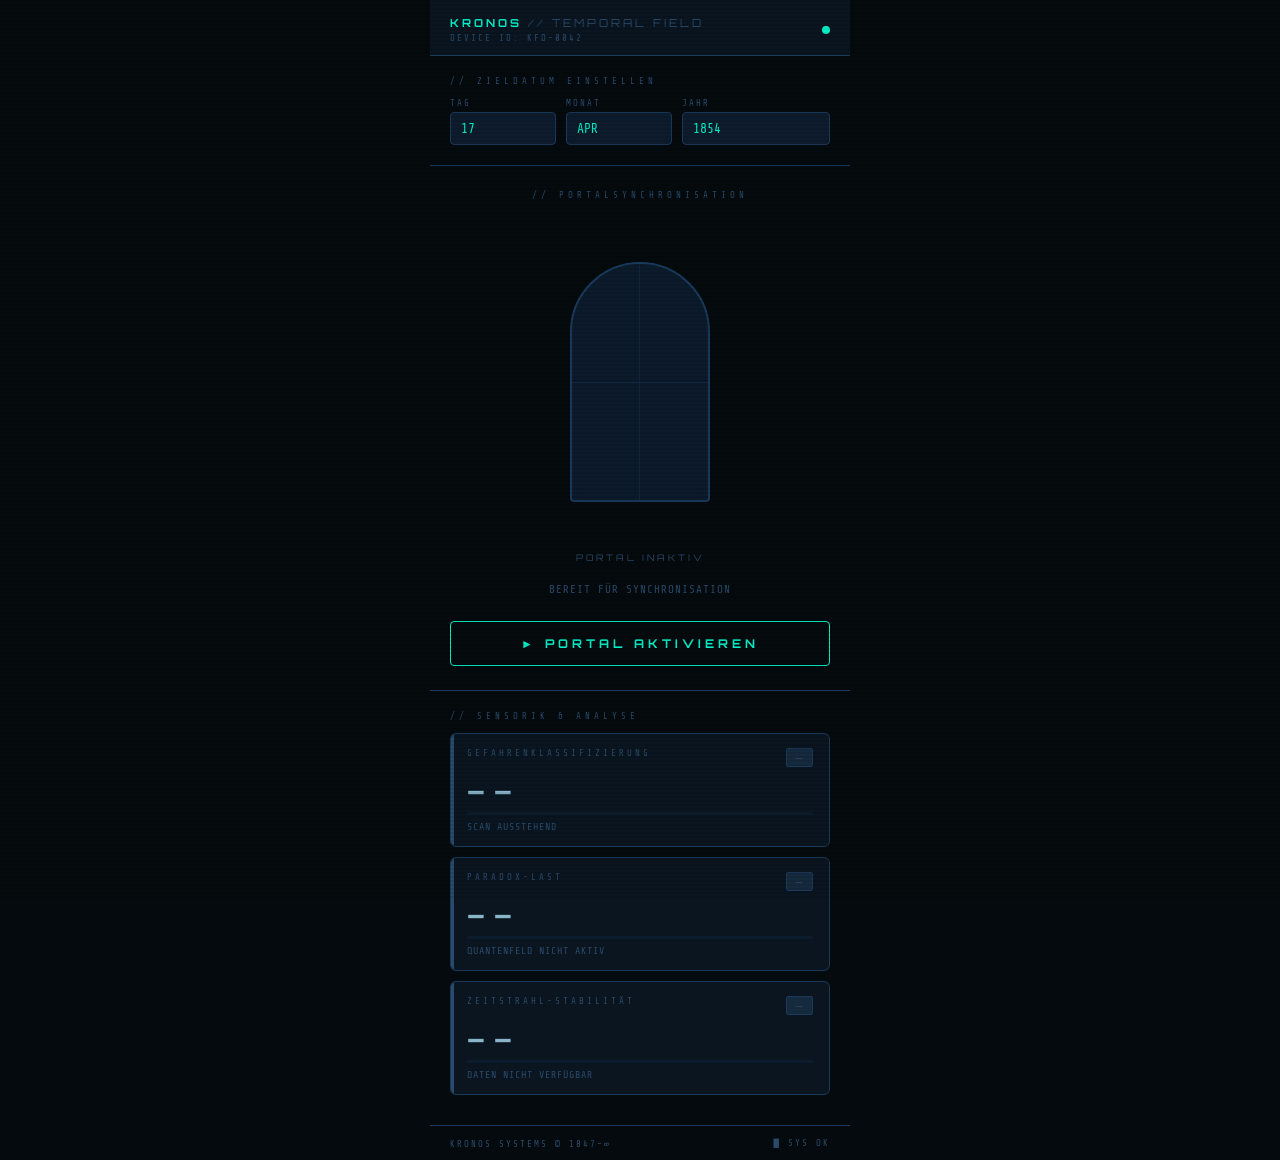
<file: index.html>
<!DOCTYPE html>
<html lang="de">
<head>
<meta charset="UTF-8">
<meta name="viewport" content="width=device-width, initial-scale=1.0, maximum-scale=1.0">
<title>KRONOS FIELD DEVICE // v2.1</title>
<link href="https://fonts.googleapis.com/css2?family=Share+Tech+Mono&family=Orbitron:wght@400;700;900&display=swap" rel="stylesheet">
<style>
  :root {
    --primary: #00f0c8;
    --danger: #ff3c3c;
    --warn: #ffaa00;
    --safe: #00e676;
    --bg: #050a0e;
    --surface: #0a1520;
    --surface2: #0d1c2c;
    --border: #1a3a5c;
    --text: #8ab4c8;
    --dim: #2a4a6a;
  }

  * { margin: 0; padding: 0; box-sizing: border-box; }

  body {
    background: var(--bg);
    font-family: 'Share Tech Mono', monospace;
    color: var(--text);
    min-height: 100vh;
    display: flex;
    justify-content: center;
    align-items: flex-start;
    padding: 0;
    overflow-x: hidden;
  }

  .device {
    width: 100%;
    max-width: 420px;
    min-height: 100vh;
    background: var(--bg);
    position: relative;
    overflow: hidden;
  }

  /* Scanline overlay */
  .device::after {
    content: '';
    position: fixed;
    top: 0; left: 0; right: 0; bottom: 0;
    background: repeating-linear-gradient(
      0deg,
      transparent,
      transparent 2px,
      rgba(0,0,0,0.08) 2px,
      rgba(0,0,0,0.08) 4px
    );
    pointer-events: none;
    z-index: 100;
  }

  .header {
    padding: 16px 20px 12px;
    border-bottom: 1px solid var(--border);
    display: flex;
    align-items: center;
    justify-content: space-between;
    background: var(--surface);
  }

  .logo {
    font-family: 'Orbitron', sans-serif;
    font-size: 11px;
    font-weight: 700;
    color: var(--primary);
    letter-spacing: 3px;
    text-transform: uppercase;
  }

  .logo span {
    color: var(--dim);
    font-weight: 400;
  }

  .status-dot {
    width: 8px; height: 8px;
    border-radius: 50%;
    background: var(--primary);
    animation: pulse-dot 2s ease-in-out infinite;
  }

  @keyframes pulse-dot {
    0%, 100% { opacity: 1; box-shadow: 0 0 6px var(--primary); }
    50% { opacity: 0.4; box-shadow: none; }
  }

  .section {
    padding: 20px;
    border-bottom: 1px solid var(--border);
  }

  .section-label {
    font-size: 9px;
    letter-spacing: 4px;
    color: var(--dim);
    text-transform: uppercase;
    margin-bottom: 12px;
  }

  /* Date picker */
  .date-row {
    display: flex;
    gap: 10px;
    align-items: center;
  }

  .date-field {
    flex: 1;
    display: flex;
    flex-direction: column;
    gap: 4px;
  }

  .date-field label {
    font-size: 9px;
    color: var(--dim);
    letter-spacing: 2px;
  }

  .date-field select {
    background: var(--surface2);
    border: 1px solid var(--border);
    color: var(--primary);
    font-family: 'Share Tech Mono', monospace;
    font-size: 13px;
    padding: 8px 10px;
    border-radius: 4px;
    outline: none;
    width: 100%;
    cursor: pointer;
    appearance: none;
    -webkit-appearance: none;
  }

  .date-field select:focus {
    border-color: var(--primary);
    box-shadow: 0 0 8px rgba(0, 240, 200, 0.15);
  }

  /* Portal section */
  .portal-section {
    padding: 24px 20px;
    border-bottom: 1px solid var(--border);
    display: flex;
    flex-direction: column;
    align-items: center;
    gap: 20px;
  }

  .portal-frame {
    width: 220px;
    height: 300px;
    position: relative;
    display: flex;
    align-items: center;
    justify-content: center;
  }

  /* Door shape */
  .door {
    width: 140px;
    height: 240px;
    border: 2px solid var(--border);
    border-radius: 70px 70px 4px 4px;
    position: relative;
    background: var(--surface2);
    overflow: hidden;
    transition: border-color 0.5s ease;
  }

  /* Door grid lines */
  .door::before {
    content: '';
    position: absolute;
    inset: 0;
    background:
      linear-gradient(90deg, transparent calc(50% - 0.5px), var(--border) calc(50% - 0.5px), var(--border) calc(50% + 0.5px), transparent calc(50% + 0.5px)),
      linear-gradient(0deg, transparent calc(50% - 0.5px), var(--border) calc(50% - 0.5px), var(--border) calc(50% + 0.5px), transparent calc(50% + 0.5px));
    opacity: 0.4;
  }

  .portal-energy {
    position: absolute;
    inset: 0;
    border-radius: 68px 68px 2px 2px;
    opacity: 0;
    transition: opacity 1s ease;
  }

  .portal-ring {
    position: absolute;
    border-radius: 50%;
    border: 1px solid var(--primary);
    opacity: 0;
    transform: scale(0.5);
  }

  .portal-core {
    position: absolute;
    inset: 10px;
    border-radius: 60px 60px 0 0;
    opacity: 0;
    background: radial-gradient(ellipse at center 40%, rgba(0, 240, 200, 0.3) 0%, transparent 70%);
  }

  /* Corner decorations on door frame */
  .door-corner {
    position: absolute;
    width: 16px;
    height: 16px;
    border-color: var(--primary);
    border-style: solid;
    opacity: 0.5;
  }
  .door-corner.tl { top: -2px; left: -2px; border-width: 2px 0 0 2px; }
  .door-corner.tr { top: -2px; right: -2px; border-width: 2px 2px 0 0; }
  .door-corner.bl { bottom: -2px; left: -2px; border-width: 0 0 2px 2px; }
  .door-corner.br { bottom: -2px; right: -2px; border-width: 0 2px 2px 0; }

  /* Scan lines on door when active */
  .scan-line {
    position: absolute;
    left: 0; right: 0;
    height: 2px;
    background: linear-gradient(90deg, transparent, var(--primary), transparent);
    opacity: 0;
    top: -10%;
  }

  /* Outer rings around door */
  .outer-ring {
    position: absolute;
    inset: -20px;
    border-radius: 80px 80px 14px 14px;
    border: 1px solid var(--primary);
    opacity: 0;
  }

  .outer-ring-2 {
    position: absolute;
    inset: -38px;
    border-radius: 90px 90px 22px 22px;
    border: 1px solid rgba(0, 240, 200, 0.3);
    opacity: 0;
  }

  /* Activate button */
  .activate-btn {
    width: 100%;
    padding: 14px;
    background: transparent;
    border: 1px solid var(--primary);
    color: var(--primary);
    font-family: 'Orbitron', sans-serif;
    font-size: 12px;
    font-weight: 700;
    letter-spacing: 4px;
    text-transform: uppercase;
    cursor: pointer;
    border-radius: 4px;
    position: relative;
    overflow: hidden;
    transition: all 0.3s ease;
  }

  .activate-btn::before {
    content: '';
    position: absolute;
    top: 0; left: -100%; right: 100%; bottom: 0;
    background: rgba(0, 240, 200, 0.08);
    transition: all 0.4s ease;
  }

  .activate-btn:hover::before {
    left: 0; right: 0;
  }

  .activate-btn:active {
    transform: scale(0.98);
  }

  .activate-btn.loading {
    pointer-events: none;
    color: var(--dim);
    border-color: var(--dim);
  }

  .activate-btn.active {
    background: rgba(0, 240, 200, 0.1);
    box-shadow: 0 0 20px rgba(0, 240, 200, 0.2);
  }

  /* Status log */
  .status-log {
    font-size: 11px;
    color: var(--dim);
    height: 18px;
    text-align: center;
    letter-spacing: 1px;
    transition: color 0.3s;
  }

  .status-log.active { color: var(--primary); }
  .status-log.error { color: var(--danger); }

  /* Metrics section */
  .metrics-section {
    padding: 20px;
  }

  .metric-card {
    background: var(--surface);
    border: 1px solid var(--border);
    border-radius: 6px;
    padding: 14px 16px;
    margin-bottom: 10px;
    position: relative;
    overflow: hidden;
  }

  .metric-card::before {
    content: '';
    position: absolute;
    top: 0; left: 0;
    width: 3px; height: 100%;
    background: var(--dim);
    transition: background 0.5s ease, box-shadow 0.5s ease;
  }

  .metric-card.danger::before {
    background: var(--danger);
    box-shadow: 0 0 8px var(--danger);
  }

  .metric-card.safe::before {
    background: var(--safe);
    box-shadow: 0 0 8px rgba(0, 230, 118, 0.4);
  }

  .metric-card.warn::before {
    background: var(--warn);
    box-shadow: 0 0 8px rgba(255, 170, 0, 0.4);
  }

  .metric-top {
    display: flex;
    justify-content: space-between;
    align-items: flex-start;
    margin-bottom: 10px;
  }

  .metric-name {
    font-size: 9px;
    letter-spacing: 3px;
    color: var(--dim);
    text-transform: uppercase;
  }

  .metric-badge {
    font-size: 9px;
    letter-spacing: 2px;
    padding: 3px 8px;
    border-radius: 2px;
    text-transform: uppercase;
    font-family: 'Orbitron', sans-serif;
  }

  .badge-danger { background: rgba(255,60,60,0.15); color: var(--danger); border: 1px solid rgba(255,60,60,0.3); }
  .badge-safe { background: rgba(0,230,118,0.1); color: var(--safe); border: 1px solid rgba(0,230,118,0.25); }
  .badge-warn { background: rgba(255,170,0,0.1); color: var(--warn); border: 1px solid rgba(255,170,0,0.25); }
  .badge-neutral { background: rgba(42,74,106,0.4); color: var(--dim); border: 1px solid var(--border); }

  .metric-value {
    font-family: 'Orbitron', sans-serif;
    font-size: 22px;
    font-weight: 900;
    color: var(--text);
    transition: color 0.5s ease;
    letter-spacing: 1px;
  }

  .metric-value.val-danger { color: var(--danger); text-shadow: 0 0 10px rgba(255,60,60,0.4); }
  .metric-value.val-safe { color: var(--safe); text-shadow: 0 0 10px rgba(0,230,118,0.3); }
  .metric-value.val-warn { color: var(--warn); }

  .metric-bar-wrap {
    margin-top: 8px;
    height: 3px;
    background: var(--surface2);
    border-radius: 2px;
    overflow: hidden;
  }

  .metric-bar {
    height: 100%;
    width: 0%;
    border-radius: 2px;
    background: var(--dim);
    transition: width 1.5s ease, background 0.5s ease;
  }

  .metric-sub {
    font-size: 10px;
    color: var(--dim);
    margin-top: 6px;
    letter-spacing: 1px;
  }

  /* Warning flash overlay */
  .warning-overlay {
    position: fixed;
    inset: 0;
    background: rgba(255, 0, 0, 0.06);
    pointer-events: none;
    opacity: 0;
    z-index: 50;
  }

  /* Glitch text */
  @keyframes glitch {
    0%, 100% { transform: none; opacity: 1; }
    7% { transform: skew(-0.5deg, -0.9deg); }
    10% { transform: none; }
    27% { transform: none; }
    30% { transform: skew(0.8deg, -0.1deg); }
    35% { transform: none; }
    52% { transform: none; }
    55% { transform: skew(-1deg, 0.2deg); }
    60% { transform: none; }
  }

  .glitch { animation: glitch 4s linear infinite; }

  /* Portal animation keyframes */
  @keyframes scan-sweep {
    0% { top: -5%; opacity: 0.6; }
    100% { top: 110%; opacity: 0; }
  }

  @keyframes ring-pulse {
    0% { transform: scale(0.6); opacity: 0.8; }
    100% { transform: scale(1.3); opacity: 0; }
  }

  @keyframes outer-ring-fade {
    0%, 100% { opacity: 0.3; }
    50% { opacity: 0.7; }
  }

  @keyframes flicker {
    0%, 100% { opacity: 1; }
    90% { opacity: 1; }
    92% { opacity: 0.4; }
    94% { opacity: 1; }
    96% { opacity: 0.6; }
    98% { opacity: 1; }
  }

  @keyframes warn-flash {
    0%, 100% { opacity: 0; }
    50% { opacity: 1; }
  }

  .door.portal-active {
    border-color: var(--primary);
    box-shadow: 0 0 30px rgba(0,240,200,0.15), inset 0 0 20px rgba(0,240,200,0.05);
    animation: flicker 3s ease-in-out infinite;
  }

  .door.portal-danger {
    border-color: var(--danger);
    box-shadow: 0 0 30px rgba(255,60,60,0.2), inset 0 0 20px rgba(255,60,60,0.08);
  }

  .portal-label {
    font-family: 'Orbitron', sans-serif;
    font-size: 9px;
    letter-spacing: 3px;
    color: var(--dim);
    text-align: center;
    transition: color 0.5s;
  }

  .portal-label.active { color: var(--primary); }
  .portal-label.danger { color: var(--danger); }

  /* Footer */
  .footer {
    padding: 12px 20px;
    border-top: 1px solid var(--border);
    display: flex;
    justify-content: space-between;
    align-items: center;
  }

  .footer-id {
    font-size: 9px;
    color: var(--dim);
    letter-spacing: 2px;
  }

  .blink {
    animation: blink 1.2s step-end infinite;
  }

  @keyframes blink {
    0%, 100% { opacity: 1; }
    50% { opacity: 0; }
  }
</style>
</head>
<body>
<div class="device">

  <div class="warning-overlay" id="warnOverlay"></div>

  <div class="header">
    <div>
      <div class="logo glitch">KRONOS<span> // TEMPORAL FIELD</span></div>
      <div style="font-size:9px; color:var(--dim); letter-spacing:2px; margin-top:3px;">DEVICE ID: KFD-0042</div>
    </div>
    <div class="status-dot"></div>
  </div>

  <!-- Date Selection -->
  <div class="section">
    <div class="section-label">// Zieldatum einstellen</div>
    <div class="date-row">
      <div class="date-field">
        <label>TAG</label>
        <select id="selDay"></select>
      </div>
      <div class="date-field">
        <label>MONAT</label>
        <select id="selMonth"></select>
      </div>
      <div class="date-field" style="flex:1.4">
        <label>JAHR</label>
        <select id="selYear"></select>
      </div>
    </div>
  </div>

  <!-- Portal Visualization -->
  <div class="portal-section">
    <div class="section-label">// Portalsynchronisation</div>

    <div class="portal-frame">
      <div class="outer-ring-2" id="outerRing2"></div>
      <div class="outer-ring" id="outerRing"></div>
      <div class="door" id="door">
        <div class="door-corner tl"></div>
        <div class="door-corner tr"></div>
        <div class="door-corner bl"></div>
        <div class="door-corner br"></div>
        <div class="portal-energy" id="portalEnergy"></div>
        <div class="portal-core" id="portalCore"></div>
        <div class="scan-line" id="scanLine"></div>
      </div>
    </div>

    <div class="portal-label" id="portalLabel">PORTAL INAKTIV</div>
    <div class="status-log" id="statusLog">BEREIT FÜR SYNCHRONISATION</div>

    <button class="activate-btn" id="activateBtn" onclick="activatePortal()">
      ► PORTAL AKTIVIEREN
    </button>
  </div>

  <!-- Metrics -->
  <div class="metrics-section">
    <div class="section-label">// Sensorik &amp; Analyse</div>

    <!-- Danger Level -->
    <div class="metric-card" id="cardDanger">
      <div class="metric-top">
        <div class="metric-name">Gefahrenklassifizierung</div>
        <div class="metric-badge badge-neutral" id="badgeDanger">—</div>
      </div>
      <div class="metric-value" id="valDanger">— —</div>
      <div class="metric-bar-wrap">
        <div class="metric-bar" id="barDanger"></div>
      </div>
      <div class="metric-sub" id="subDanger">SCAN AUSSTEHEND</div>
    </div>

    <!-- Paradox Load -->
    <div class="metric-card" id="cardParadox">
      <div class="metric-top">
        <div class="metric-name">Paradox-Last</div>
        <div class="metric-badge badge-neutral" id="badgeParadox">—</div>
      </div>
      <div class="metric-value" id="valParadox">— —</div>
      <div class="metric-bar-wrap">
        <div class="metric-bar" id="barParadox"></div>
      </div>
      <div class="metric-sub" id="subParadox">QUANTENFELD NICHT AKTIV</div>
    </div>

    <!-- Temporal Stability -->
    <div class="metric-card" id="cardStability">
      <div class="metric-top">
        <div class="metric-name">Zeitstrahl-Stabilität</div>
        <div class="metric-badge badge-neutral" id="badgeStability">—</div>
      </div>
      <div class="metric-value" id="valStability">— —</div>
      <div class="metric-bar-wrap">
        <div class="metric-bar" id="barStability"></div>
      </div>
      <div class="metric-sub" id="subStability">DATEN NICHT VERFÜGBAR</div>
    </div>

  </div>

  <div class="footer">
    <div class="footer-id">KRONOS SYSTEMS © 1847–∞</div>
    <div class="footer-id"><span class="blink">█</span> SYS OK</div>
  </div>

</div>

<script>
  const MONTHS = ['JAN','FEB','MRZ','APR','MAI','JUN','JUL','AUG','SEP','OKT','NOV','DEZ'];

  function populate() {
    const dd = document.getElementById('selDay');
    const mm = document.getElementById('selMonth');
    const yy = document.getElementById('selYear');

    for (let i = 1; i <= 31; i++) {
      const o = document.createElement('option');
      o.value = i;
      o.textContent = String(i).padStart(2,'0');
      if (i === 17) o.selected = true;
      dd.appendChild(o);
    }
    MONTHS.forEach((m, i) => {
      const o = document.createElement('option');
      o.value = i + 1;
      o.textContent = m;
      if (i === 3) o.selected = true;
      mm.appendChild(o);
    });
    for (let y = 1800; y <= 1900; y++) {
      const o = document.createElement('option');
      o.value = y;
      o.textContent = y;
      if (y === 1854) o.selected = true;
      yy.appendChild(o);
    }
  }

  populate();

  function getDateKey() {
    const d = parseInt(document.getElementById('selDay').value);
    const m = parseInt(document.getElementById('selMonth').value);
    const y = parseInt(document.getElementById('selYear').value);
    return `${d}-${m}-${y}`;
  }

  function getDateData() {
    const d = parseInt(document.getElementById('selDay').value);
    const m = parseInt(document.getElementById('selMonth').value);
    const y = parseInt(document.getElementById('selYear').value);

    // 17. April 1854 = GEFÄHRLICH
    if (d === 17 && m === 4 && y === 1854) {
      return {
        dangerous: true,
        dangerLevel: 'KRITISCH',
        dangerValue: '87.3%',
        dangerBar: 87,
        dangerSub: 'KLASSE IV – SOFORTIGE GEFAHR',
        paradoxLevel: 'HOCH',
        paradoxValue: '64.1 Ω/t',
        paradoxBar: 64,
        paradoxSub: 'KAUSALITÄTSSTÖRUNG ERKANNT',
        stabilityLevel: 'INSTABIL',
        stabilityValue: '12.4%',
        stabilityBar: 12,
        stabilitySub: 'ZEITLINIENKOLLAPS MÖGLICH',
      };
    }

    // 16. April 1854 = NICHT GEFÄHRLICH
    if (d === 16 && m === 4 && y === 1854) {
      return {
        dangerous: false,
        dangerLevel: 'GERING',
        dangerValue: '3.2%',
        dangerBar: 3,
        dangerSub: 'KLASSE I – NORMALBETRIEB',
        paradoxLevel: 'MINIMAL',
        paradoxValue: '1.8 Ω/t',
        paradoxBar: 2,
        paradoxSub: 'KAUSALITÄT STABIL',
        stabilityLevel: 'STABIL',
        stabilityValue: '98.7%',
        stabilityBar: 98,
        stabilitySub: 'ZEITLINIE INTAKT',
      };
    }

    // Default
    const rand = Math.random();
    const isDanger = rand > 0.5;
    return {
      dangerous: isDanger,
      dangerLevel: isDanger ? 'ERHÖHT' : 'GERING',
      dangerValue: isDanger ? (30 + Math.floor(Math.random()*40)) + '.0%' : (Math.floor(Math.random()*10)+1) + '.0%',
      dangerBar: isDanger ? 30 + Math.floor(Math.random()*40) : Math.floor(Math.random()*12)+1,
      dangerSub: isDanger ? 'KLASSE III – ERHÖHTE WACHSAMKEIT' : 'KLASSE I – NORMALBETRIEB',
      paradoxLevel: isDanger ? 'MODERAT' : 'MINIMAL',
      paradoxValue: isDanger ? (15 + Math.floor(Math.random()*25)) + '.0 Ω/t' : (Math.floor(Math.random()*5)+1) + '.0 Ω/t',
      paradoxBar: isDanger ? 15 + Math.floor(Math.random()*25) : Math.floor(Math.random()*5)+1,
      paradoxSub: isDanger ? 'LEICHTE QUANTENINTERFERENZ' : 'QUANTENFELD RUHIG',
      stabilityLevel: isDanger ? 'MODERAT' : 'STABIL',
      stabilityValue: isDanger ? (40 + Math.floor(Math.random()*30)) + '%' : (85 + Math.floor(Math.random()*14)) + '%',
      stabilityBar: isDanger ? 40 + Math.floor(Math.random()*30) : 85 + Math.floor(Math.random()*14),
      stabilitySub: isDanger ? 'ZEITLINIE UNTER BEOBACHTUNG' : 'ZEITLINIE INTAKT',
    };
  }

  let scanInterval = null;
  let ringInterval = null;
  let isActive = false;

  function activatePortal() {
    if (isActive) return;
    isActive = true;

    const btn = document.getElementById('activateBtn');
    const statusLog = document.getElementById('statusLog');
    const door = document.getElementById('door');
    const portalLabel = document.getElementById('portalLabel');
    const portalEnergy = document.getElementById('portalEnergy');
    const portalCore = document.getElementById('portalCore');
    const scanLine = document.getElementById('scanLine');
    const outerRing = document.getElementById('outerRing');
    const outerRing2 = document.getElementById('outerRing2');

    btn.classList.add('loading');
    btn.textContent = '⏳ SYNCHRONISIERUNG...';

    const steps = [
      [400, 'QUANTENFELD INITIALISIERT...'],
      [900, 'ZEITKOORDINATEN ABGLEICHEN...'],
      [1500, 'PORTAL-FREQUENZ KALIBRIERT...'],
      [2200, 'KAUSALITÄTSPRÜFUNG...'],
      [2900, 'PORTAL WIRD GEÖFFNET...'],
    ];

    steps.forEach(([delay, text]) => {
      setTimeout(() => {
        statusLog.textContent = text;
        statusLog.className = 'status-log active';
      }, delay);
    });

    // Start visual after 500ms
    setTimeout(() => {
      door.classList.add('portal-active');
      portalEnergy.style.opacity = '1';
      portalCore.style.opacity = '1';
      outerRing.style.opacity = '1';
      outerRing2.style.opacity = '1';

      portalEnergy.style.background = 'linear-gradient(180deg, rgba(0,240,200,0.15) 0%, rgba(0,240,200,0.05) 100%)';

      outerRing.style.animation = 'outer-ring-fade 2s ease-in-out infinite';
      outerRing2.style.animation = 'outer-ring-fade 2.5s ease-in-out infinite reverse';

      // Scan line
      function doScan() {
        scanLine.style.animation = 'none';
        scanLine.style.top = '-5%';
        scanLine.style.opacity = '0.8';
        scanLine.offsetHeight;
        scanLine.style.animation = 'scan-sweep 1.8s linear forwards';
      }
      doScan();
      scanInterval = setInterval(doScan, 2200);

    }, 500);

    // Finalize after 3.5s
    setTimeout(() => {
      const data = getDateData();

      if (data.dangerous) {
        door.classList.remove('portal-active');
        door.classList.add('portal-danger');
        portalEnergy.style.background = 'linear-gradient(180deg, rgba(255,60,60,0.2) 0%, rgba(255,60,60,0.05) 100%)';
        outerRing.style.borderColor = 'var(--danger)';
        outerRing2.style.borderColor = 'rgba(255,60,60,0.3)';
        portalLabel.textContent = '⚠ WARNUNG: INSTABILES PORTAL';
        portalLabel.className = 'portal-label danger';
        statusLog.textContent = '⚠ ANOMALIE ERKANNT — GEFAHR';
        statusLog.className = 'status-log error';

        // Flash warning overlay
        const overlay = document.getElementById('warnOverlay');
        let flashes = 0;
        const flasher = setInterval(() => {
          overlay.style.opacity = flashes % 2 === 0 ? '1' : '0';
          flashes++;
          if (flashes >= 6) { clearInterval(flasher); overlay.style.opacity = '0'; }
        }, 200);
      } else {
        portalLabel.textContent = '✓ PORTAL STABIL';
        portalLabel.className = 'portal-label active';
        statusLog.textContent = '✓ PORTAL AKTIV — SICHER';
        statusLog.className = 'status-log active';
      }

      btn.classList.remove('loading');
      btn.classList.add('active');
      btn.textContent = '↺ NEU SCANNEN';
      btn.style.pointerEvents = 'auto';
      btn.onclick = resetPortal;

      // Update metrics
      updateMetrics(data);

    }, 3500);
  }

  function updateMetrics(data) {
    setTimeout(() => setMetric(
      'cardDanger', 'badgeDanger', 'valDanger', 'barDanger', 'subDanger',
      data.dangerous ? 'danger' : 'safe',
      data.dangerLevel,
      data.dangerValue,
      data.dangerBar,
      data.dangerSub,
      data.dangerous ? ['badge-danger','val-danger'] : ['badge-safe','val-safe']
    ), 200);

    setTimeout(() => setMetric(
      'cardParadox', 'badgeParadox', 'valParadox', 'barParadox', 'subParadox',
      data.dangerous ? 'warn' : 'safe',
      data.paradoxLevel,
      data.paradoxValue,
      data.paradoxBar,
      data.paradoxSub,
      data.dangerous ? ['badge-warn','val-warn'] : ['badge-safe','val-safe']
    ), 500);

    setTimeout(() => setMetric(
      'cardStability', 'badgeStability', 'valStability', 'barStability', 'subStability',
      data.dangerous ? 'danger' : 'safe',
      data.stabilityLevel,
      data.stabilityValue,
      data.stabilityBar,
      data.stabilitySub,
      data.dangerous ? ['badge-danger','val-danger'] : ['badge-safe','val-safe']
    ), 800);
  }

  function setMetric(cardId, badgeId, valId, barId, subId, cardClass, badge, val, barPct, sub, classes) {
    const card = document.getElementById(cardId);
    const badgeEl = document.getElementById(badgeId);
    const valEl = document.getElementById(valId);
    const barEl = document.getElementById(barId);
    const subEl = document.getElementById(subId);

    card.className = 'metric-card ' + cardClass;
    badgeEl.className = 'metric-badge ' + classes[0];
    badgeEl.textContent = badge;
    valEl.className = 'metric-value ' + classes[1];
    valEl.textContent = val;
    barEl.style.width = barPct + '%';
    barEl.style.background = cardClass === 'danger' ? 'var(--danger)' : cardClass === 'safe' ? 'var(--safe)' : 'var(--warn)';
    subEl.textContent = sub;
  }

  function resetPortal() {
    isActive = false;
    clearInterval(scanInterval);
    clearInterval(ringInterval);

    const door = document.getElementById('door');
    const portalLabel = document.getElementById('portalLabel');
    const portalEnergy = document.getElementById('portalEnergy');
    const portalCore = document.getElementById('portalCore');
    const scanLine = document.getElementById('scanLine');
    const outerRing = document.getElementById('outerRing');
    const outerRing2 = document.getElementById('outerRing2');
    const statusLog = document.getElementById('statusLog');
    const btn = document.getElementById('activateBtn');

    door.className = 'door';
    portalEnergy.style.opacity = '0';
    portalCore.style.opacity = '0';
    scanLine.style.animation = 'none';
    scanLine.style.opacity = '0';
    outerRing.style.opacity = '0';
    outerRing.style.animation = 'none';
    outerRing.style.borderColor = 'var(--primary)';
    outerRing2.style.opacity = '0';
    outerRing2.style.animation = 'none';
    outerRing2.style.borderColor = 'rgba(0,240,200,0.3)';
    portalLabel.textContent = 'PORTAL INAKTIV';
    portalLabel.className = 'portal-label';
    statusLog.textContent = 'BEREIT FÜR SYNCHRONISATION';
    statusLog.className = 'status-log';

    btn.className = 'activate-btn';
    btn.textContent = '► PORTAL AKTIVIEREN';
    btn.onclick = activatePortal;

    ['cardDanger','cardParadox','cardStability'].forEach(id => {
      document.getElementById(id).className = 'metric-card';
    });
    ['badgeDanger','badgeParadox','badgeStability'].forEach(id => {
      document.getElementById(id).className = 'metric-badge badge-neutral';
      document.getElementById(id).textContent = '—';
    });
    ['valDanger','valParadox','valStability'].forEach(id => {
      document.getElementById(id).className = 'metric-value';
      document.getElementById(id).textContent = '— —';
    });
    ['barDanger','barParadox','barStability'].forEach(id => {
      document.getElementById(id).style.width = '0%';
    });
    document.getElementById('subDanger').textContent = 'SCAN AUSSTEHEND';
    document.getElementById('subParadox').textContent = 'QUANTENFELD NICHT AKTIV';
    document.getElementById('subStability').textContent = 'DATEN NICHT VERFÜGBAR';
  }
</script>
</body>
</html>
</file>
